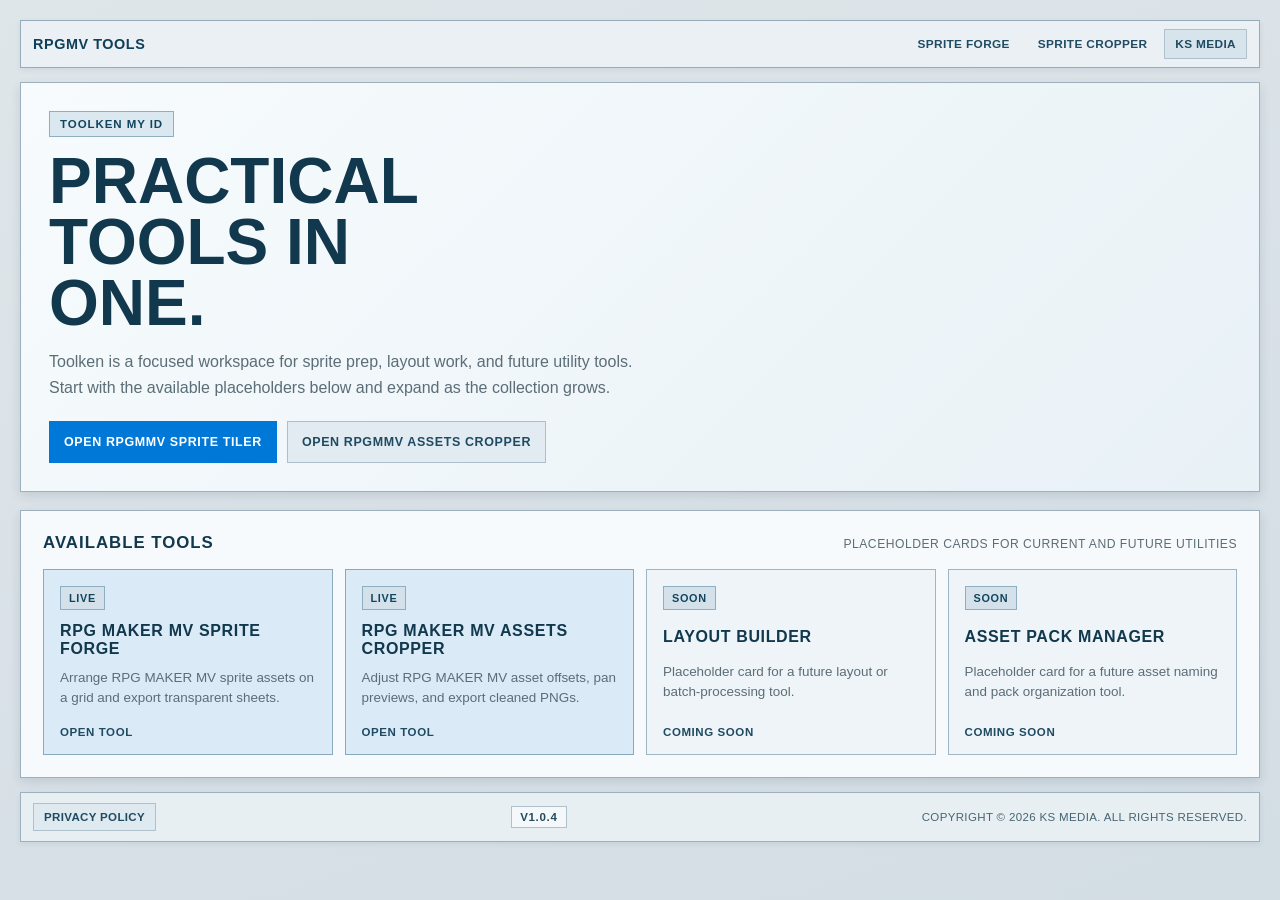
<file: index.html>
<!DOCTYPE html>
<html lang="en">
<head>
    <meta charset="UTF-8">
    <meta name="viewport" content="width=device-width, initial-scale=1.0">
    <title>Toolken My ID</title>
    <link rel="stylesheet" href="styles.css">
</head>
<body>
<nav class="site-nav" data-tool-nav></nav>
<main class="landing-shell">
    <section class="landing-hero">
        <div class="landing-kicker">Toolken My ID</div>
        <h1>Practical tools in one.</h1>
        <p>
            Toolken is a focused workspace for sprite prep, layout work, and future utility tools.
            Start with the available placeholders below and expand as the collection grows.
        </p>
        <div class="landing-actions">
            <a class="landing-primary" href="sprite-forge.html">Open RPGMMV Sprite Tiler</a>
            <a class="landing-secondary" href="sprite-pos.html">Open RPGMMV Assets Cropper</a>
        </div>
    </section>

    <section class="landing-section">
        <div class="section-head">
            <h2>Available Tools</h2>
            <span>Placeholder cards for current and future utilities</span>
        </div>

        <div class="tool-card-grid">
            <a class="tool-card tool-card-featured" href="sprite-forge.html">
                <div class="tool-card-tag">Live</div>
                <h3>RPG MAKER MV Sprite Forge</h3>
                <p>Arrange RPG MAKER MV sprite assets on a grid and export transparent sheets.</p>
                <span>Open tool</span>
            </a>

            <a class="tool-card tool-card-featured" href="sprite-pos.html">
                <div class="tool-card-tag">Live</div>
                <h3>RPG MAKER MV Assets Cropper</h3>
                <p>Adjust RPG MAKER MV asset offsets, pan previews, and export cleaned PNGs.</p>
                <span>Open tool</span>
            </a>

            <div class="tool-card tool-card-placeholder">
                <div class="tool-card-tag">Soon</div>
                <h3>Layout Builder</h3>
                <p>Placeholder card for a future layout or batch-processing tool.</p>
                <span>Coming soon</span>
            </div>

            <div class="tool-card tool-card-placeholder">
                <div class="tool-card-tag">Soon</div>
                <h3>Asset Pack Manager</h3>
                <p>Placeholder card for a future asset naming and pack organization tool.</p>
                <span>Coming soon</span>
            </div>
        </div>
    </section>
</main>
<footer class="site-footer" data-site-footer></footer>

<script src="nav.js"></script>
<script src="footer.js"></script>
</body>
</html>
</file>
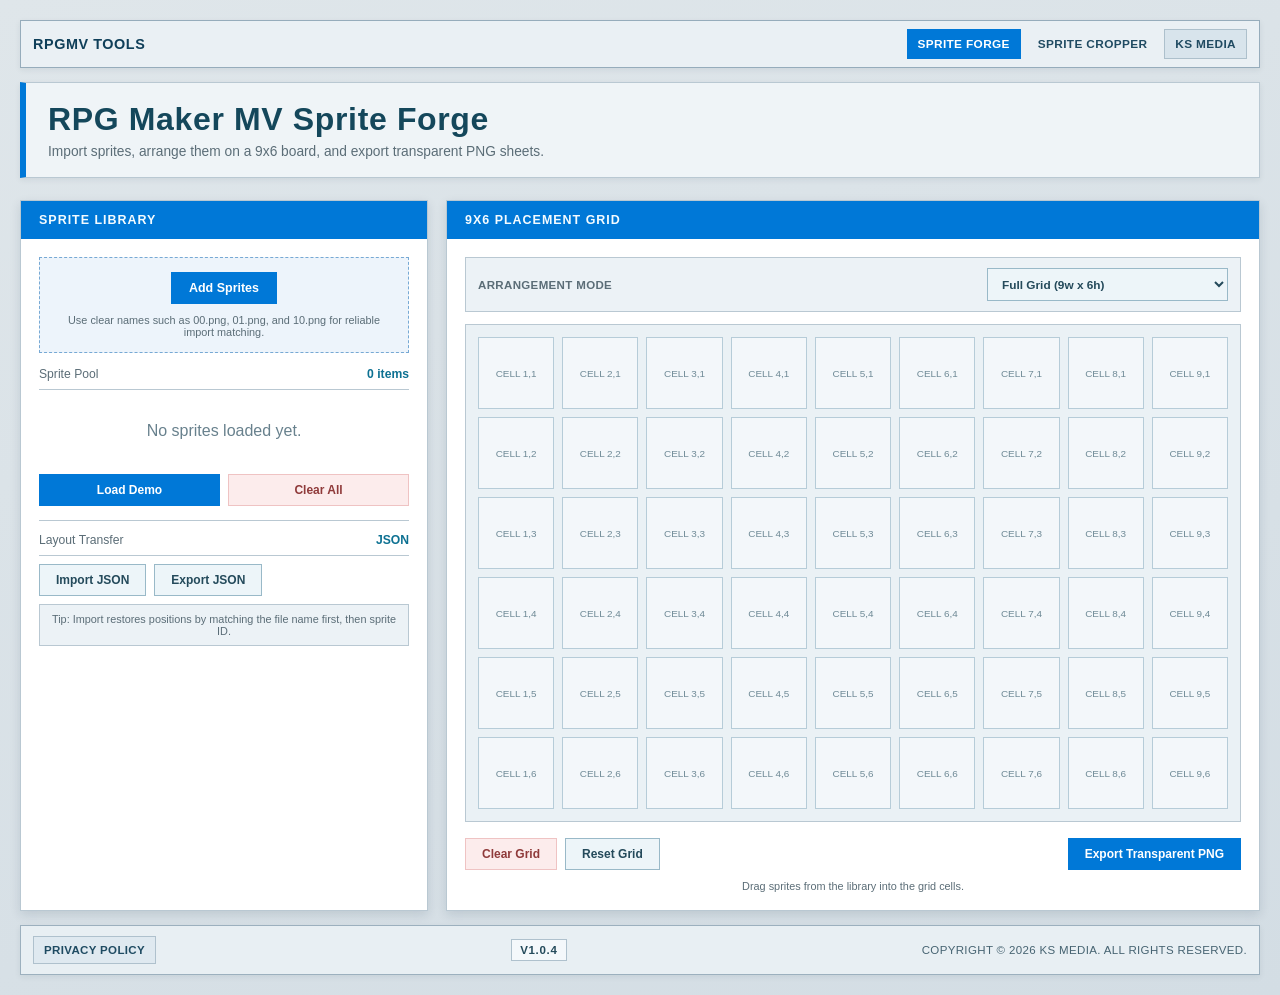
<file: sprite-forge.html>
<!DOCTYPE html>
<html lang="en">
<head>
    <meta charset="UTF-8">
    <meta name="viewport" content="width=device-width, initial-scale=1.0">
    <title>RPG Maker MV Sprite Forge</title>
    <link rel="stylesheet" href="styles.css">
</head>
<body>
<nav class="site-nav" data-tool-nav></nav>
<div class="rpg-app">
    <div class="rpg-header">
        <h1>RPG Maker MV Sprite Forge</h1>
        <div class="rpg-subhead">Import sprites, arrange them on a 9x6 board, and export transparent PNG sheets.</div>
    </div>

    <div class="rpg-workspace">
        <div class="rpg-panel">
            <div class="rpg-panel-header">Sprite Library</div>
            <div class="rpg-panel-content">
                <div class="rpg-upload">
                    <label class="rpg-upload-label">
                        Add Sprites
                        <input type="file" id="spriteUpload" accept="image/png,image/jpeg,image/webp,image/gif" multiple>
                    </label>
                    <div class="rpg-hint">Use clear names such as 00.png, 01.png, and 10.png for reliable import matching.</div>
                </div>

                <div class="rpg-stats">
                    <span>Sprite Pool</span>
                    <span id="poolCount" class="stats-accent">0 items</span>
                </div>

                <div id="spritePoolContainer" class="sprite-pool">
                    <div class="rpg-hint" style="width:100%; padding:20px;">No sprites loaded yet.</div>
                </div>

                <div class="form-row" style="margin: 12px 0;">
                    <button id="demoSpritesBtn" class="rpg-btn rpg-btn-primary" style="flex:1;">Load Demo</button>
                    <button id="clearPoolBtn" class="rpg-btn rpg-btn-danger" style="flex:1;">Clear All</button>
                </div>

                <div class="import-export-row">
                    <div class="rpg-stats" style="margin-bottom: 8px;">
                        <span>Layout Transfer</span>
                        <span class="stats-accent">JSON</span>
                    </div>
                    <div class="form-row">
                        <label class="rpg-btn link-button">
                            Import JSON
                            <input type="file" id="importLayoutJson" accept="application/json">
                        </label>
                        <button id="exportLayoutBtn" class="rpg-btn">Export JSON</button>
                    </div>
                    <div class="rpg-hint muted-note">
                        Tip: Import restores positions by matching the file name first, then sprite ID.
                    </div>
                </div>
            </div>
        </div>

        <div class="rpg-panel-right">
            <div class="rpg-panel-header" id="gridPanelHeader">9x6 Placement Grid</div>
            <div class="rpg-panel-content">
                <div class="rpg-mode-row">
                    <label for="layoutModeSelect" class="rpg-export-label">Arrangement Mode</label>
                    <select id="layoutModeSelect" class="rpg-export-select">
                        <option value="full">Full Grid (9w x 6h)</option>
                        <option value="walk3x4">Character Walk (3w x 4h)</option>
                        <option value="sheet8">RPG Maker 8 Characters (12w x 8h)</option>
                    </select>
                </div>
                <div id="rpgGridContainer" class="rpg-grid"></div>

                <div class="rpg-actions">
                    <div class="form-row">
                        <button id="clearGridBtn" class="rpg-btn rpg-btn-danger">Clear Grid</button>
                        <button id="resetGridOnlyBtn" class="rpg-btn">Reset Grid</button>
                    </div>
                    <div>
                        <button id="exportCleanPngBtn" class="rpg-btn rpg-btn-primary">Export Transparent PNG</button>
                    </div>
                </div>
                <div class="rpg-hint">Drag sprites from the library into the grid cells.</div>
            </div>
        </div>
    </div>
</div>
<footer class="site-footer" data-site-footer></footer>

<script src="nav.js"></script>
<script src="index.js"></script>
<script src="footer.js"></script>
</body>
</html>
</file>
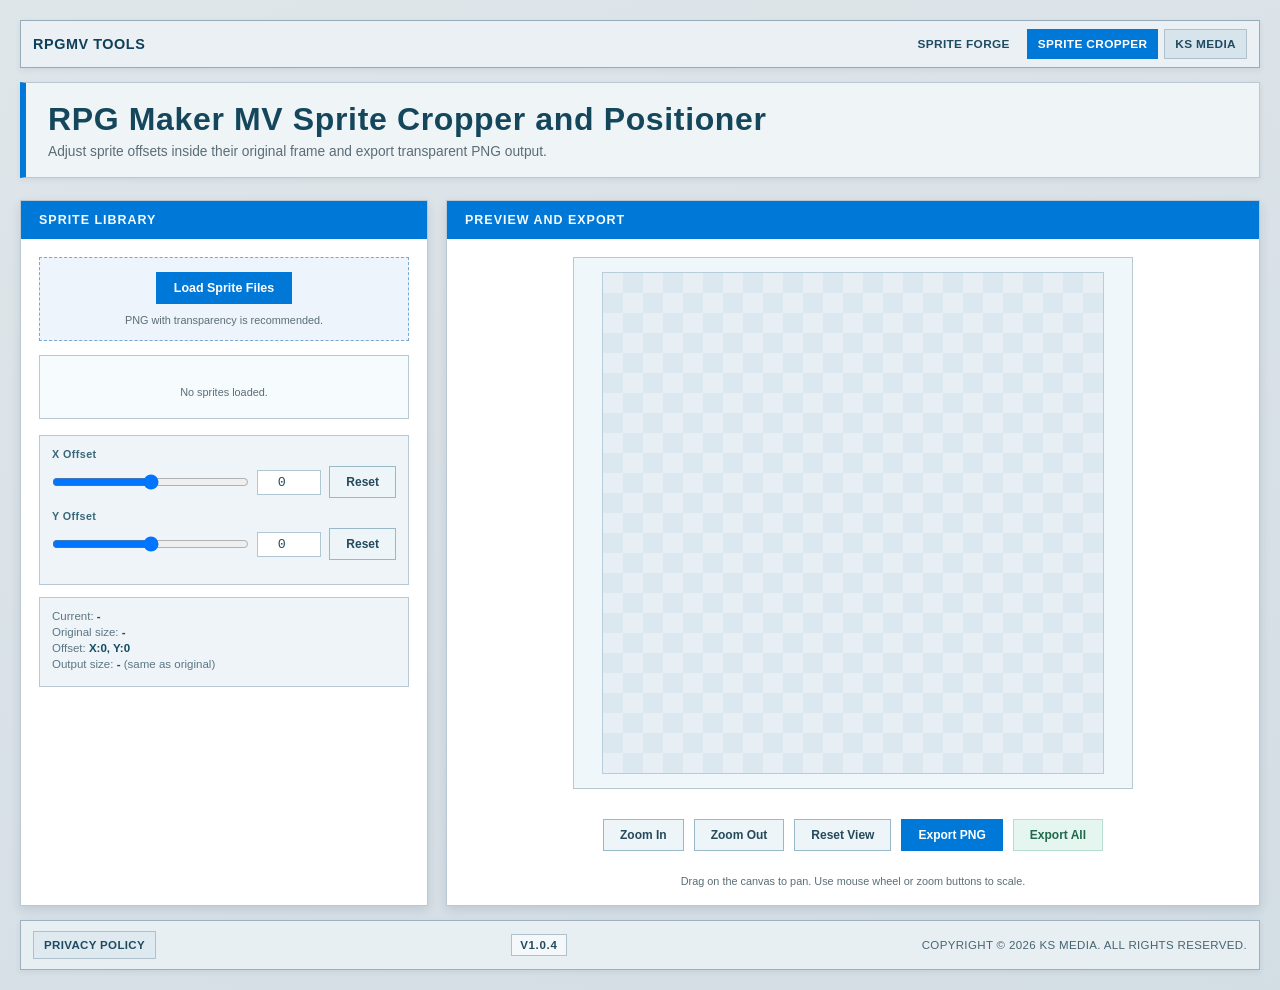
<file: sprite-pos.html>
<!DOCTYPE html>
<html lang="en">
<head>
    <meta charset="UTF-8">
    <meta name="viewport" content="width=device-width, initial-scale=1.0">
    <title>RPG Maker MV Sprite Cropper and Positioner</title>
    <link rel="stylesheet" href="styles.css">
</head>
<body>
<nav class="site-nav" data-tool-nav></nav>
<div class="rpg-tool">
    <div class="tool-header">
        <h1>RPG Maker MV Sprite Cropper and Positioner</h1>
        <p>Adjust sprite offsets inside their original frame and export transparent PNG output.</p>
    </div>

    <div class="workspace">
        <div class="control-panel">
            <div class="panel-header">Sprite Library</div>
            <div class="panel-content">
                <div class="upload-area">
                    <label class="upload-label">
                        Load Sprite Files
                        <input type="file" id="spriteUpload" accept="image/png,image/webp,image/jpeg" multiple>
                    </label>
                    <div class="rpg-hint">PNG with transparency is recommended.</div>
                </div>

                <div id="spriteListContainer" class="sprite-list">
                    <div class="rpg-hint" style="padding:20px;">No sprites loaded.</div>
                </div>

                <div class="position-controls">
                    <div class="control-group">
                        <label>X Offset</label>
                        <div class="slider-container">
                            <input type="range" id="offsetXSlider" min="-200" max="200" value="0" step="1">
                            <input type="number" id="offsetXInput" class="coord-input" value="0">
                            <button id="resetXBtn" class="reset-btn">Reset</button>
                        </div>
                    </div>
                    <div class="control-group">
                        <label>Y Offset</label>
                        <div class="slider-container">
                            <input type="range" id="offsetYSlider" min="-200" max="200" value="0" step="1">
                            <input type="number" id="offsetYInput" class="coord-input" value="0">
                            <button id="resetYBtn" class="reset-btn">Reset</button>
                        </div>
                    </div>
                </div>

                <div class="transform-info">
                    <p>Current: <span id="currentSpriteName">-</span></p>
                    <p>Original size: <span id="origSize">-</span></p>
                    <p>Offset: <span id="offsetDisplay">X:0, Y:0</span></p>
                    <p>Output size: <span id="outputSize">-</span> (same as original)</p>
                </div>
            </div>
        </div>

        <div class="canvas-panel">
            <div class="panel-header">Preview and Export</div>
            <div class="panel-content">
                <div class="canvas-container">
                    <div class="canvas-wrapper">
                        <canvas id="previewCanvas" width="400" height="400"></canvas>
                    </div>
                    <div class="action-buttons">
                        <button id="zoomInBtn" class="rpg-btn">Zoom In</button>
                        <button id="zoomOutBtn" class="rpg-btn">Zoom Out</button>
                        <button id="resetViewBtn" class="rpg-btn">Reset View</button>
                        <button id="exportBtn" class="rpg-btn rpg-btn-primary">Export PNG</button>
                        <button id="exportAllBtn" class="rpg-btn rpg-btn-success">Export All</button>
                    </div>
                    <div class="tip-card">Drag on the canvas to pan. Use mouse wheel or zoom buttons to scale.</div>
                </div>
            </div>
        </div>
    </div>
</div>
<footer class="site-footer" data-site-footer></footer>

<script src="nav.js"></script>
<script src="sprite-pos.js"></script>
<script src="footer.js"></script>
</body>
</html>
</file>
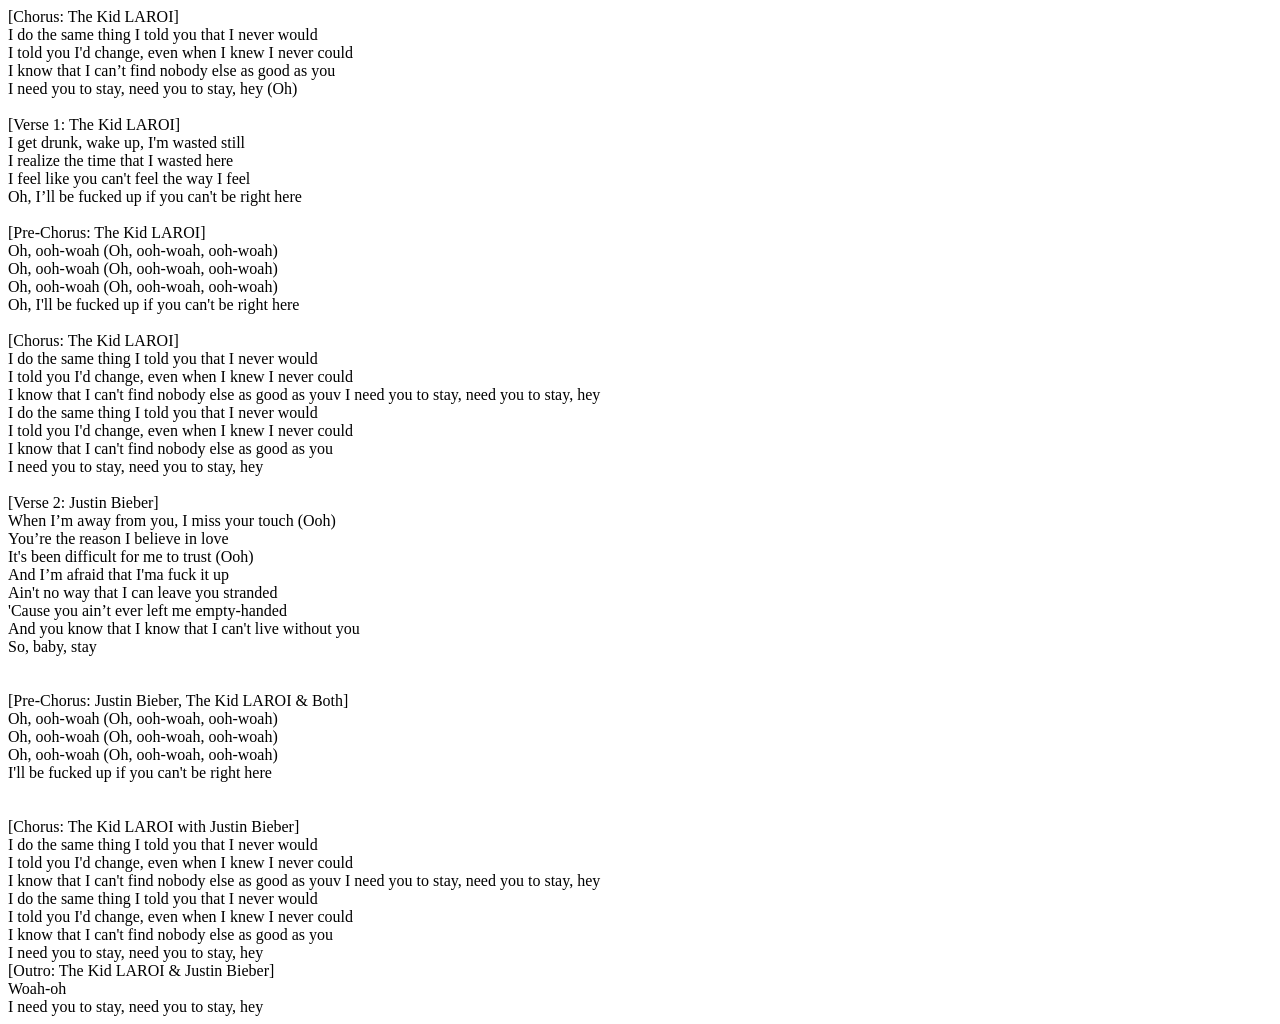
<file: stay.html>
<!DOCTYPE html>
<html lang="en">
<head>
    <meta charset="UTF-8">
    <meta name="viewport" content="width=device-width, initial-scale=1.0">
    <title>Document</title>
</head>
<body>
    [Chorus: The Kid LAROI]<br>
I do the same thing I told you that I never would<br>
I told you I'd change, even when I knew I never could<br>
I know that I can’t find nobody else as good as you<br>
I need you to stay, need you to stay, hey (Oh)<br>
<br>
[Verse 1: The Kid LAROI]<br>
I get drunk, wake up, I'm wasted still<br>
I realize the time that I wasted here<br>
I feel like you can't feel the way I feel<br>
Oh, I’ll be fucked up if you can't be right here<br>
<br>
[Pre-Chorus: The Kid LAROI]<br>
Oh, ooh-woah (Oh, ooh-woah, ooh-woah)<br>
Oh, ooh-woah (Oh, ooh-woah, ooh-woah)<br>
Oh, ooh-woah (Oh, ooh-woah, ooh-woah)<br>
Oh, I'll be fucked up if you can't be right here<br>
<br>
[Chorus: The Kid LAROI]<br>
I do the same thing I told you that I never would<br>
I told you I'd change, even when I knew I never could<br>
I know that I can't find nobody else as good as youv
I need you to stay, need you to stay, hey<br>
I do the same thing I told you that I never would<br>
I told you I'd change, even when I knew I never could<br>
I know that I can't find nobody else as good as you<br>
I need you to stay, need you to stay, hey<br>
<br>
[Verse 2: Justin Bieber]<br>
When I’m away from you, I miss your touch (Ooh)<br>
You’re the reason I believe in love<br>
It's been difficult for me to trust (Ooh)<br>
And I’m afraid that I'ma fuck it up<br>
Ain't no way that I can leave you stranded<br>
'Cause you ain’t ever left me empty-handed<br>
And you know that I know that I can't live without you<br>
So, baby, stay<br>
<br><br>
[Pre-Chorus: Justin Bieber, The Kid LAROI & Both]<br>
Oh, ooh-woah (Oh, ooh-woah, ooh-woah)<br>
Oh, ooh-woah (Oh, ooh-woah, ooh-woah)<br>
Oh, ooh-woah (Oh, ooh-woah, ooh-woah)<br>
I'll be fucked up if you can't be right here<br>
<br><br>
[Chorus: The Kid LAROI with Justin Bieber]<br>
I do the same thing I told you that I never would<br>
I told you I'd change, even when I knew I never could<br>
I know that I can't find nobody else as good as youv
I need you to stay, need you to stay, hey<br>
I do the same thing I told you that I never would<br>
I told you I'd change, even when I knew I never could<br>
I know that I can't find nobody else as good as you<br>
I need you to stay, need you to stay, hey<br>
[Outro: The Kid LAROI & Justin Bieber]<br>
Woah-oh<br>
I need you to stay, need you to stay, hey<br>
</body>
</html>
</file>
<file: styles.css>
:root {
  --bg-1: #dfe6ea;
  --bg-2: #d3dde4;
  --surface: #f5f8fa;
  --surface-strong: #ffffff;
  --surface-muted: #ecf2f6;
  --ink: #1a2a33;
  --ink-soft: #5b6d77;
  --line: #b9c8d2;
  --accent: #0078d7;
  --accent-2: #006fbe;
  --danger: #b54848;
  --success: #2f8a68;
  --shadow-1: 0 4px 10px rgba(16, 45, 63, 0.12);
  --shadow-2: 0 2px 6px rgba(16, 45, 63, 0.08);
  --radius-xl: 0;
  --radius-lg: 0;
  --radius-sm: 0;
}

* {
  margin: 0;
  padding: 0;
  box-sizing: border-box;
}

body {
  min-height: 100vh;
  color: var(--ink);
  background: linear-gradient(160deg, var(--bg-1), var(--bg-2));
  font-family: "Segoe UI", "Segoe UI Variable", "Noto Sans", sans-serif;
  padding: 20px;
}

.site-nav {
  max-width: 1450px;
  margin: 0 auto 14px;
  border: 1px solid #96acbb;
  background: #eaf0f4;
  box-shadow: var(--shadow-2);
}

.landing-shell {
  max-width: 1450px;
  margin: 0 auto;
  animation: rise-in 0.4s ease-out;
}

.landing-hero {
  border: 1px solid #9cb0be;
  background: linear-gradient(135deg, #f7fbfd, #e8f1f6);
  box-shadow: var(--shadow-1);
  padding: 28px;
}

.landing-kicker {
  display: inline-block;
  border: 1px solid #8eaec1;
  background: #dce8f0;
  color: #11455f;
  padding: 6px 10px;
  margin-bottom: 14px;
  font-size: 0.72rem;
  font-weight: 700;
  letter-spacing: 0.08em;
  text-transform: uppercase;
}

.landing-hero h1 {
  max-width: 10ch;
  color: #11384c;
  font-size: clamp(2rem, 5vw, 4rem);
  line-height: 0.95;
  text-transform: uppercase;
}

.landing-hero p {
  max-width: 68ch;
  margin-top: 16px;
  color: var(--ink-soft);
  font-size: 1rem;
  line-height: 1.6;
}

.landing-actions {
  display: flex;
  gap: 10px;
  flex-wrap: wrap;
  margin-top: 20px;
}

.landing-primary,
.landing-secondary {
  display: inline-flex;
  align-items: center;
  justify-content: center;
  min-height: 42px;
  padding: 0 14px;
  text-decoration: none;
  font-size: 0.78rem;
  font-weight: 700;
  letter-spacing: 0.05em;
  text-transform: uppercase;
  border: 1px solid transparent;
}

.landing-primary {
  background: var(--accent);
  color: #fff;
}

.landing-secondary {
  background: #e2ebf1;
  color: #1f4b62;
  border-color: #aebfcc;
}

.landing-section {
  margin-top: 18px;
  border: 1px solid #9cb0be;
  background: #f6fafc;
  box-shadow: var(--shadow-1);
  padding: 22px;
}

.section-head {
  display: flex;
  justify-content: space-between;
  gap: 12px;
  align-items: baseline;
  margin-bottom: 16px;
}

.section-head h2 {
  color: #11384c;
  font-size: 1.05rem;
  text-transform: uppercase;
  letter-spacing: 0.06em;
}

.section-head span {
  color: var(--ink-soft);
  font-size: 0.76rem;
  text-transform: uppercase;
  letter-spacing: 0.04em;
}

.tool-card-grid {
  display: grid;
  grid-template-columns: repeat(4, minmax(0, 1fr));
  gap: 12px;
}

.tool-card {
  min-height: 180px;
  border: 1px solid #9eb5c4;
  background: #eaf1f5;
  padding: 16px;
  text-decoration: none;
  color: inherit;
  display: flex;
  flex-direction: column;
  justify-content: space-between;
}

.tool-card h3 {
  color: #11384c;
  font-size: 1rem;
  text-transform: uppercase;
  letter-spacing: 0.04em;
  margin-top: 12px;
}

.tool-card p {
  color: var(--ink-soft);
  font-size: 0.84rem;
  line-height: 1.5;
  margin-top: 10px;
}

.tool-card span {
  display: inline-block;
  margin-top: 18px;
  font-size: 0.72rem;
  font-weight: 700;
  letter-spacing: 0.05em;
  text-transform: uppercase;
  color: #1f4b62;
}

.tool-card-featured {
  background: #dbeaf7;
  border-color: #89a9bf;
}

.tool-card-placeholder {
  background: #eef4f8;
}

.tool-card-tag {
  display: inline-block;
  width: fit-content;
  border: 1px solid #8eaec1;
  background: #d4e1ea;
  color: #11455f;
  padding: 5px 8px;
  font-size: 0.68rem;
  font-weight: 700;
  letter-spacing: 0.06em;
  text-transform: uppercase;
}

.nav-inner {
  display: flex;
  align-items: center;
  justify-content: space-between;
  gap: 10px;
  padding: 8px 12px;
}

.nav-brand {
  color: #0f3f59;
  font-size: 0.9rem;
  font-weight: 700;
  letter-spacing: 0.04em;
  text-decoration: none;
  text-transform: uppercase;
  white-space: nowrap;
}

.nav-links {
  display: flex;
  align-items: center;
  gap: 6px;
}

.nav-link {
  display: inline-block;
  padding: 7px 10px;
  border: 1px solid transparent;
  color: #204b62;
  text-decoration: none;
  font-size: 0.74rem;
  font-weight: 700;
  letter-spacing: 0.03em;
  text-transform: uppercase;
}

.nav-link:hover {
  background: #dce7ee;
  border-color: #b2c3cf;
}

.nav-link.is-active {
  background: var(--accent);
  color: #fff;
  border-color: var(--accent);
}

.nav-toggle {
  display: none;
  border: 1px solid #89a8bb;
  background: #dce8ef;
  color: #1f4559;
  font-size: 0.72rem;
  font-weight: 700;
  text-transform: uppercase;
  padding: 6px 10px;
  cursor: pointer;
}

.nav-contact-toggle {
  font-family: inherit;
  background: #d8e4ec;
  border-color: #adc0cc;
}

.contact-menu {
  display: none;
  border-top: 1px solid #b7c7d2;
  background: #f2f7fa;
  padding: 10px 12px 12px;
}

.site-nav.contact-open .contact-menu {
  display: block;
}

.contact-header {
  font-size: 0.72rem;
  color: #2a556d;
  font-weight: 700;
  text-transform: uppercase;
  letter-spacing: 0.04em;
  margin-bottom: 8px;
}

.contact-links {
  list-style: none;
  display: flex;
  flex-wrap: wrap;
  gap: 6px;
}

.contact-links li {
  margin: 0;
}

.contact-links a {
  display: inline-block;
  text-decoration: none;
  border: 1px solid #adc0cc;
  background: #e1ebf2;
  color: #194a63;
  padding: 7px 9px;
  font-size: 0.72rem;
  font-weight: 700;
  text-transform: uppercase;
  letter-spacing: 0.03em;
}

.contact-links a:hover {
  background: #d2e2ee;
}

.rpg-app,
.rpg-tool {
  max-width: 1450px;
  margin: 0 auto;
  animation: rise-in 0.4s ease-out;
}

.site-footer {
  max-width: 1450px;
  margin: 14px auto 0;
  border: 1px solid #9cb0be;
  background: #e8eff3;
  box-shadow: var(--shadow-2);
}

.site-footer-inner {
  display: flex;
  align-items: center;
  justify-content: space-between;
  gap: 10px;
  padding: 10px 12px;
}

.footer-links {
  display: flex;
  align-items: center;
  gap: 8px;
}

.footer-links a {
  display: inline-block;
  text-decoration: none;
  border: 1px solid #afc1cd;
  background: #dfe9f0;
  color: #1f4b62;
  padding: 7px 10px;
  font-size: 0.72rem;
  font-weight: 700;
  text-transform: uppercase;
  letter-spacing: 0.03em;
}

.footer-links a:hover {
  background: #d1e1eb;
}

.footer-copy {
  color: #476472;
  font-size: 0.72rem;
  text-transform: uppercase;
  letter-spacing: 0.03em;
}

.footer-version {
  color: #244a5b;
  font-size: 0.72rem;
  font-weight: 800;
  text-transform: uppercase;
  letter-spacing: 0.06em;
  padding: 4px 8px;
  border: 1px solid #afc1cd;
  background: #f4f8fb;
  border-radius: var(--radius-sm);
}

.rpg-header,
.tool-header {
  margin-bottom: 22px;
  padding: 18px 22px;
  background: #eff4f7;
  border: 1px solid var(--line);
  border-left: 6px solid var(--accent);
  border-radius: var(--radius-lg);
  box-shadow: var(--shadow-2);
}

.rpg-header h1,
.tool-header h1 {
  font-size: clamp(1.2rem, 2.8vw, 2rem);
  font-weight: 800;
  letter-spacing: 0.02em;
  color: #14475b;
}

.rpg-subhead,
.tool-header p {
  margin-top: 6px;
  color: var(--ink-soft);
  font-size: 0.86rem;
}

.rpg-workspace,
.workspace {
  display: flex;
  flex-wrap: wrap;
  gap: 18px;
}

.rpg-panel,
.rpg-panel-right,
.control-panel,
.canvas-panel {
  border: 1px solid var(--line);
  border-radius: var(--radius-xl);
  background: var(--surface-strong);
  box-shadow: var(--shadow-1);
  overflow: hidden;
}

.rpg-panel,
.control-panel {
  flex: 1.1;
  min-width: 290px;
}

.rpg-panel-right,
.canvas-panel {
  flex: 2.2;
  min-width: 540px;
}

.rpg-panel-header,
.panel-header {
  background: var(--accent);
  color: #f3fbff;
  padding: 12px 18px;
  font-size: 0.78rem;
  letter-spacing: 0.08em;
  font-weight: 700;
  text-transform: uppercase;
}

.rpg-panel-content,
.panel-content {
  padding: 18px;
}

.rpg-upload,
.upload-area {
  border: 1px dashed #77a9d4;
  border-radius: var(--radius-lg);
  background: #edf4fb;
  padding: 14px;
  text-align: center;
  margin-bottom: 14px;
}

.rpg-upload-label,
.upload-label {
  display: inline-block;
  background: var(--accent);
  color: #ffffff;
  border: none;
  border-radius: var(--radius-sm);
  font-size: 0.78rem;
  font-weight: 700;
  padding: 9px 18px;
  cursor: pointer;
  transition: transform 0.15s ease, filter 0.15s ease;
}

.rpg-upload-label:hover,
.upload-label:hover {
  transform: translateY(-1px);
  filter: brightness(0.95);
}

input[type="file"] {
  display: none;
}

.rpg-stats {
  display: flex;
  justify-content: space-between;
  border-bottom: 1px solid var(--line);
  padding-bottom: 8px;
  margin-bottom: 10px;
  font-size: 0.76rem;
  color: var(--ink-soft);
}

.stats-accent {
  color: #0d7192;
  font-weight: 700;
}

.sprite-pool {
  display: flex;
  flex-wrap: wrap;
  gap: 10px;
  max-height: 420px;
  overflow-y: auto;
  padding: 2px;
}

.sprite-tile {
  width: 76px;
  height: 76px;
  border-radius: var(--radius-sm);
  border: 1px solid #9eb5c4;
  background: #e7eff4;
  position: relative;
  overflow: hidden;
  cursor: grab;
  transition: transform 0.12s ease;
}

.sprite-tile:hover {
  transform: translateY(-2px);
}

.sprite-tile img {
  width: calc(100% - 6px);
  height: calc(100% - 6px);
  margin: 3px;
  object-fit: contain;
  image-rendering: pixelated;
  image-rendering: crisp-edges;
}

.sprite-delete,
.cell-remove,
.delete-sprite {
  position: absolute;
  top: 4px;
  right: 4px;
  width: 18px;
  height: 18px;
  border-radius: var(--radius-sm);
  border: none;
  background: rgba(181, 72, 72, 0.95);
  color: #fff;
  display: grid;
  place-items: center;
  font-size: 11px;
  line-height: 1;
  cursor: pointer;
}

.rpg-grid {
  display: grid;
  grid-template-columns: repeat(9, 1fr);
  grid-template-rows: repeat(6, 72px);
  gap: 8px;
  border-radius: var(--radius-lg);
  background: #eaf1f5;
  padding: 12px;
  border: 1px solid var(--line);
}

.rpg-grid-cell {
  border: 1px solid #b6ccd8;
  border-radius: var(--radius-sm);
  background: #f3f7fa;
  position: relative;
  overflow: hidden;
  display: flex;
  align-items: center;
  justify-content: center;
}

.rpg-grid-cell.drag-over {
  background: #d9ebfb;
  border-color: var(--accent);
}

.rpg-grid-cell img {
  width: calc(100% - 6px);
  height: calc(100% - 6px);
  margin: 3px;
  object-fit: contain;
  image-rendering: pixelated;
  image-rendering: crisp-edges;
}

.rpg-grid-cell:hover .cell-remove {
  opacity: 1;
}

.cell-remove {
  opacity: 0;
  transition: opacity 0.16s ease;
}

.empty-sprite {
  font-size: 0.62rem;
  color: #6f8a96;
}

.rpg-actions,
.action-buttons {
  margin-top: 16px;
  display: flex;
  gap: 10px;
  flex-wrap: wrap;
  justify-content: space-between;
  align-items: center;
}

.action-buttons {
  justify-content: center;
}

.rpg-btn,
.reset-btn {
  border: 1px solid #99b9c8;
  background: #edf5f9;
  color: #244a5b;
  border-radius: var(--radius-sm);
  padding: 8px 16px;
  font-size: 0.75rem;
  font-weight: 700;
  cursor: pointer;
}

.rpg-btn:hover,
.reset-btn:hover {
  background: #deebf3;
}

.rpg-btn-primary {
  background: var(--accent);
  border-color: transparent;
  color: #fff;
}

.rpg-btn-danger {
  background: #fcecec;
  border-color: #efc3c3;
  color: #8f3a3a;
}

.rpg-btn-success {
  background: #e4f6ef;
  border-color: #b7ddcd;
  color: #22684d;
}

.rpg-hint,
.tip-card {
  margin-top: 10px;
  color: var(--ink-soft);
  font-size: 0.68rem;
  text-align: center;
}

.import-export-row {
  border-top: 1px solid var(--line);
  margin-top: 14px;
  padding-top: 12px;
}

.form-row {
  display: flex;
  gap: 8px;
  flex-wrap: wrap;
}

.rpg-mode-row {
  display: flex;
  align-items: center;
  justify-content: space-between;
  gap: 10px;
  margin-bottom: 12px;
  padding: 10px 12px;
  border: 1px solid var(--line);
  background: var(--surface-muted);
}

.rpg-export-settings {
  display: inline-flex;
  align-items: center;
  gap: 8px;
}

.rpg-export-label {
  color: var(--ink-soft);
  font-size: 0.72rem;
  font-weight: 700;
  letter-spacing: 0.03em;
  text-transform: uppercase;
}

.rpg-export-select {
  border: 1px solid #99b9c8;
  background: #edf5f9;
  color: #244a5b;
  border-radius: var(--radius-sm);
  min-height: 33px;
  padding: 0 10px;
  font-size: 0.74rem;
  font-weight: 700;
}

.link-button {
  display: inline-flex;
  align-items: center;
  justify-content: center;
}

.muted-note {
  margin-top: 8px;
  background: var(--surface-muted);
  border: 1px solid var(--line);
  border-radius: var(--radius-sm);
  padding: 8px;
}

.toast-notify,
.toast {
  position: fixed;
  right: 20px;
  bottom: 20px;
  padding: 10px 16px;
  border-radius: var(--radius-sm);
  color: #fff;
  box-shadow: var(--shadow-2);
  animation: toast-fade 2.5s ease forwards;
  z-index: 1000;
  font-size: 0.82rem;
}

.sprite-list {
  max-height: 240px;
  overflow-y: auto;
  margin-bottom: 16px;
  border: 1px solid var(--line);
  border-radius: var(--radius-sm);
  background: #f6fbfd;
}

.sprite-item {
  display: flex;
  align-items: center;
  gap: 10px;
  padding: 8px 10px;
  border-bottom: 1px solid #d8e6ee;
  cursor: pointer;
}

.sprite-item:hover {
  background: #ecf5fa;
}

.sprite-item.active {
  background: #dbeafb;
  border-left: 4px solid var(--accent);
}

.sprite-thumb {
  width: 40px;
  height: 40px;
  border: 1px solid #b6ccd8;
  border-radius: var(--radius-sm);
  overflow: hidden;
  background: #fff;
}

.sprite-thumb img {
  width: 100%;
  height: 100%;
  object-fit: contain;
  image-rendering: pixelated;
  image-rendering: crisp-edges;
}

.sprite-info {
  flex: 1;
  font-size: 0.72rem;
}

.sprite-name {
  font-weight: 700;
  color: #14475b;
}

.sprite-dims {
  color: #63808e;
  font-size: 0.65rem;
}

.delete-sprite {
  position: static;
}

.position-controls,
.transform-info {
  border: 1px solid var(--line);
  border-radius: var(--radius-lg);
  background: #eef4f8;
  padding: 12px;
  margin-bottom: 12px;
}

.control-group {
  margin-bottom: 12px;
}

.control-group label {
  display: block;
  font-size: 0.67rem;
  font-weight: 700;
  letter-spacing: 0.04em;
  color: #386779;
  margin-bottom: 6px;
}

.slider-container {
  display: flex;
  align-items: center;
  gap: 8px;
}

input[type="range"] {
  flex: 1;
}

.coord-input {
  width: 64px;
  border: 1px solid #afc6d3;
  border-radius: var(--radius-sm);
  padding: 4px 6px;
  font-family: ui-monospace, SFMono-Regular, Menlo, Monaco, Consolas, "Liberation Mono", monospace;
  color: #254a5b;
  background: #fff;
  text-align: center;
}

.transform-info p {
  font-size: 0.72rem;
  color: #5a7684;
  margin-bottom: 4px;
}

.transform-info span {
  color: #154b5f;
  font-weight: 700;
}

.canvas-container {
  display: flex;
  flex-direction: column;
  align-items: center;
  gap: 14px;
}

.canvas-wrapper {
  width: 100%;
  max-width: 560px;
  border: 1px solid var(--line);
  border-radius: var(--radius-lg);
  padding: 14px;
  background: #eff7fb;
}

canvas {
  display: block;
  margin: 0 auto;
  max-width: 100%;
  image-rendering: pixelated;
  image-rendering: crisp-edges;
  border-radius: var(--radius-sm);
  border: 1px solid #b7ceda;
  background-image:
    linear-gradient(45deg, #e7eff4 25%, transparent 25%),
    linear-gradient(-45deg, #e7eff4 25%, transparent 25%),
    linear-gradient(45deg, transparent 75%, #e7eff4 75%),
    linear-gradient(-45deg, transparent 75%, #e7eff4 75%);
  background-size: 20px 20px;
  background-position: 0 0, 0 10px, 10px -10px, -10px 0;
}

@keyframes toast-fade {
  0% {
    opacity: 1;
    transform: translateY(0);
  }
  80% {
    opacity: 1;
  }
  100% {
    opacity: 0;
    transform: translateY(6px);
    visibility: hidden;
  }
}

@keyframes rise-in {
  from {
    opacity: 0;
    transform: translateY(10px);
  }
  to {
    opacity: 1;
    transform: translateY(0);
  }
}

@media (max-width: 980px) {
  .rpg-panel-right,
  .canvas-panel {
    min-width: 320px;
  }

  .rpg-grid {
    grid-template-rows: repeat(6, 58px);
    gap: 6px;
  }

  .nav-toggle {
    display: inline-block;
  }

  .nav-links {
    display: none;
    width: 100%;
    flex-direction: column;
    align-items: stretch;
    gap: 4px;
    padding-top: 6px;
    border-top: 1px solid #bfd0da;
    margin-top: 6px;
  }

  .site-nav.is-open .nav-links {
    display: flex;
  }

  .nav-inner {
    flex-wrap: wrap;
  }

  .nav-link {
    width: 100%;
    text-align: left;
  }

  .nav-contact-toggle {
    width: 100%;
  }

  .contact-links {
    flex-direction: column;
  }

  .contact-links a {
    width: 100%;
    text-align: left;
  }

  .site-footer-inner {
    flex-direction: column;
    align-items: flex-start;
  }

  .footer-links,
  .footer-links a {
    width: 100%;
  }

  .tool-card-grid {
    grid-template-columns: 1fr;
  }

  .section-head {
    flex-direction: column;
    align-items: flex-start;
  }

  .landing-hero {
    padding: 20px;
  }
}
</file>
